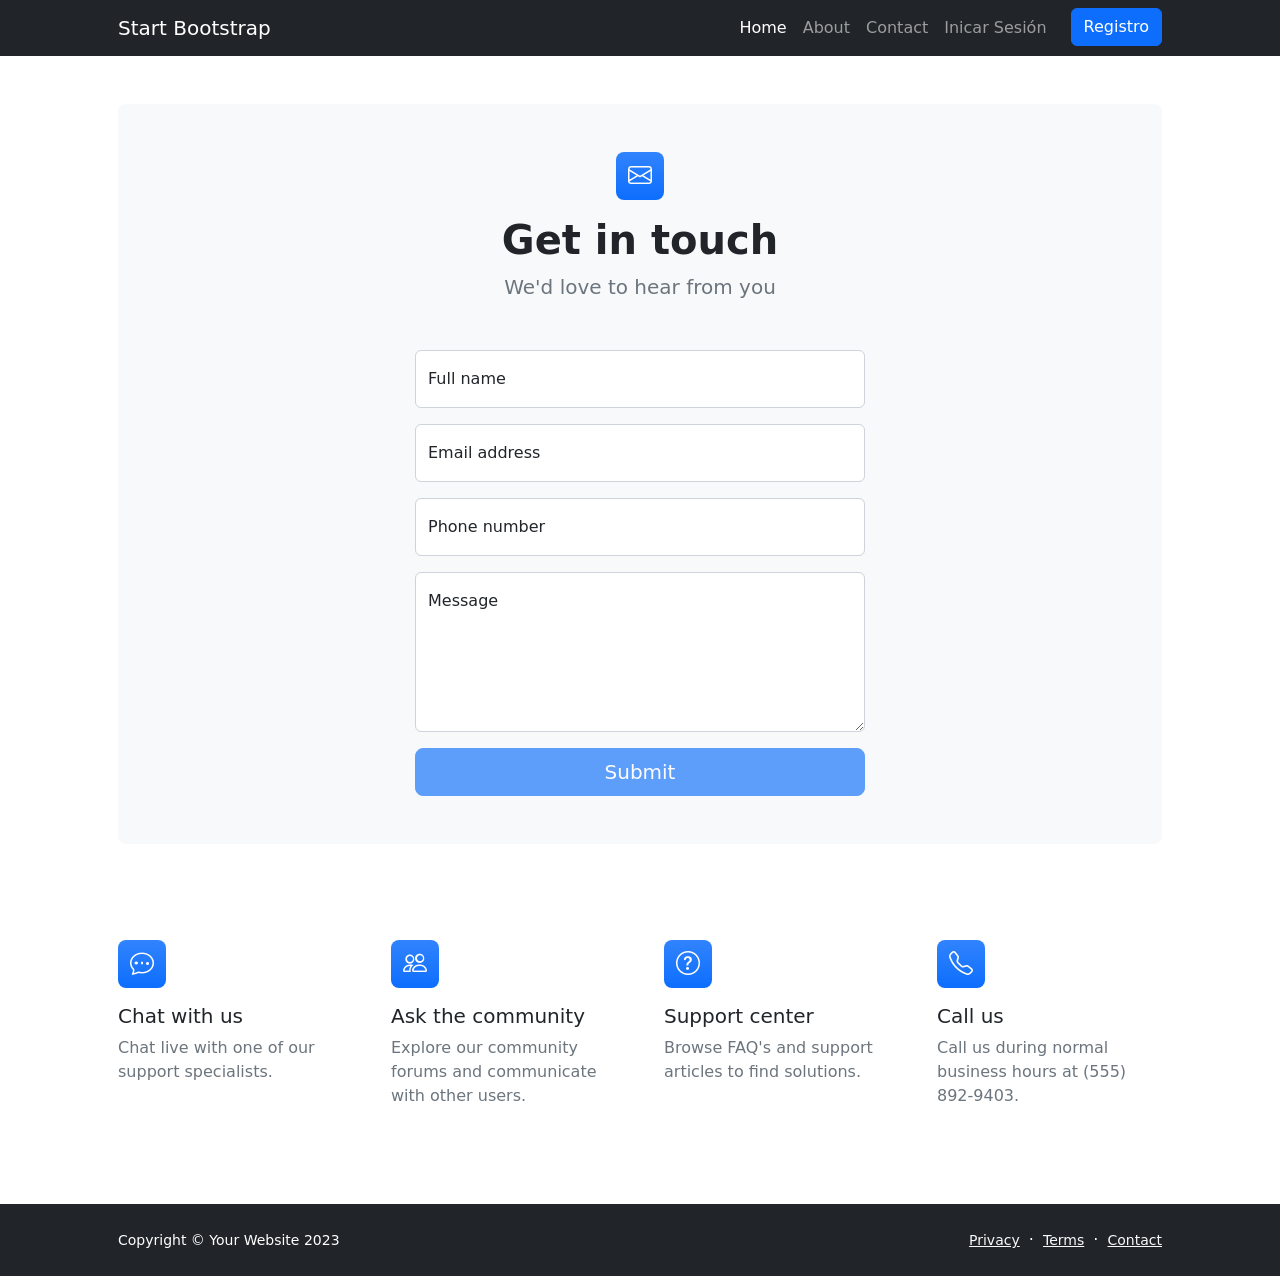
<file: contact.html>
<!DOCTYPE html>
<html lang="en">
    <head>
        <meta charset="utf-8" />
        <meta name="viewport" content="width=device-width, initial-scale=1, shrink-to-fit=no" />
        <meta name="description" content />
        <meta name="author" content />
        <title>Modern Business - Start Bootstrap Template</title>
        <!-- Favicon-->
        <link rel="icon" type="image/x-icon" href="assets/favicon.ico" />
        <!-- Bootstrap icons-->
        <link href="https://cdn.jsdelivr.net/npm/bootstrap-icons@1.5.0/font/bootstrap-icons.css" rel="stylesheet" />
        <!-- Core theme CSS (includes Bootstrap)-->
        <link href="css/styles.css" rel="stylesheet" />
    </head>
    <body class="d-flex flex-column">
        <main class="flex-shrink-0">
            <!-- Navigation-->
            <nav class="navbar navbar-expand-lg navbar-dark bg-dark">
                <div class="container px-5">
                    <a class="navbar-brand" href="index.html">Start Bootstrap</a>
                    <button class="navbar-toggler" type="button" data-bs-toggle="collapse" data-bs-target="#navbarSupportedContent" aria-controls="navbarSupportedContent" aria-expanded="false" aria-label="Toggle navigation"><span class="navbar-toggler-icon"></span></button>
                    <div class="collapse navbar-collapse" id="navbarSupportedContent">
                        <ul class="navbar-nav ms-auto mb-2 mb-lg-0">
                            <li class="nav-item">
                                <a class="nav-link active" href="index.html">Home</a>
                            </li>
                            <li class="nav-item">
                                <a class="nav-link" href="about.html">About</a>
                            </li>
                            <li class="nav-item">
                                <a class="nav-link" href="contact.html">Contact</a>
                            </li>
                            <li class="nav-item">
                                <a class="nav-link" href="login.html">Inicar Sesión</a>
                            </li>
                            <li class="nav-item">
                                <a class="btn btn-primary ms-lg-3" href="registro.html">
                                    Registro
                                </a>
                            </li>
                        </ul>
                    </div>
                </div>
            </nav>
            <!-- Page content-->
            <section class="py-5">
                <div class="container px-5">
                    <!-- Contact form-->
                    <div class="bg-light rounded-3 py-5 px-4 px-md-5 mb-5">
                        <div class="text-center mb-5">
                            <div class="feature bg-primary bg-gradient text-white rounded-3 mb-3"><i class="bi bi-envelope"></i></div>
                            <h1 class="fw-bolder">Get in touch</h1>
                            <p class="lead fw-normal text-muted mb-0">We'd love to hear from you</p>
                        </div>
                        <div class="row gx-5 justify-content-center">
                            <div class="col-lg-8 col-xl-6">
                                <!-- * * * * * * * * * * * * * * *-->
                                <!-- * * SB Forms Contact Form * *-->
                                <!-- * * * * * * * * * * * * * * *-->
                                <!-- This form is pre-integrated with SB Forms.-->
                                <!-- To make this form functional, sign up at-->
                                <!-- https://startbootstrap.com/solution/contact-forms-->
                                <!-- to get an API token!-->
                                <form id="contactForm" data-sb-form-api-token="API_TOKEN">
                                    <!-- Name input-->
                                    <div class="form-floating mb-3">
                                        <input class="form-control" id="name" type="text" placeholder="Enter your name..." data-sb-validations="required" />
                                        <label for="name">Full name</label>
                                        <div class="invalid-feedback" data-sb-feedback="name:required">A name is required.</div>
                                    </div>
                                    <!-- Email address input-->
                                    <div class="form-floating mb-3">
                                        <input class="form-control" id="email" type="email" placeholder="name@example.com" data-sb-validations="required,email" />
                                        <label for="email">Email address</label>
                                        <div class="invalid-feedback" data-sb-feedback="email:required">An email is required.</div>
                                        <div class="invalid-feedback" data-sb-feedback="email:email">Email is not valid.</div>
                                    </div>
                                    <!-- Phone number input-->
                                    <div class="form-floating mb-3">
                                        <input class="form-control" id="phone" type="tel" placeholder="(123) 456-7890" data-sb-validations="required" />
                                        <label for="phone">Phone number</label>
                                        <div class="invalid-feedback" data-sb-feedback="phone:required">A phone number is required.</div>
                                    </div>
                                    <!-- Message input-->
                                    <div class="form-floating mb-3">
                                        <textarea class="form-control" id="message" type="text" placeholder="Enter your message here..." style="height: 10rem" data-sb-validations="required"></textarea>
                                        <label for="message">Message</label>
                                        <div class="invalid-feedback" data-sb-feedback="message:required">A message is required.</div>
                                    </div>
                                    <!-- Submit success message-->
                                    <!---->
                                    <!-- This is what your users will see when the form-->
                                    <!-- has successfully submitted-->
                                    <div class="d-none" id="submitSuccessMessage">
                                        <div class="text-center mb-3">
                                            <div class="fw-bolder">Form submission successful!</div>
                                            To activate this form, sign up at
                                            <br />
                                            <a href="https://startbootstrap.com/solution/contact-forms">https://startbootstrap.com/solution/contact-forms</a>
                                        </div>
                                    </div>
                                    <!-- Submit error message-->
                                    <!---->
                                    <!-- This is what your users will see when there is-->
                                    <!-- an error submitting the form-->
                                    <div class="d-none" id="submitErrorMessage"><div class="text-center text-danger mb-3">Error sending message!</div></div>
                                    <!-- Submit Button-->
                                    <div class="d-grid"><button class="btn btn-primary btn-lg disabled" id="submitButton" type="submit">Submit</button></div>
                                </form>
                            </div>
                        </div>
                    </div>
                    <!-- Contact cards-->
                    <div class="row gx-5 row-cols-2 row-cols-lg-4 py-5">
                        <div class="col">
                            <div class="feature bg-primary bg-gradient text-white rounded-3 mb-3"><i class="bi bi-chat-dots"></i></div>
                            <div class="h5 mb-2">Chat with us</div>
                            <p class="text-muted mb-0">Chat live with one of our support specialists.</p>
                        </div>
                        <div class="col">
                            <div class="feature bg-primary bg-gradient text-white rounded-3 mb-3"><i class="bi bi-people"></i></div>
                            <div class="h5">Ask the community</div>
                            <p class="text-muted mb-0">Explore our community forums and communicate with other users.</p>
                        </div>
                        <div class="col">
                            <div class="feature bg-primary bg-gradient text-white rounded-3 mb-3"><i class="bi bi-question-circle"></i></div>
                            <div class="h5">Support center</div>
                            <p class="text-muted mb-0">Browse FAQ's and support articles to find solutions.</p>
                        </div>
                        <div class="col">
                            <div class="feature bg-primary bg-gradient text-white rounded-3 mb-3"><i class="bi bi-telephone"></i></div>
                            <div class="h5">Call us</div>
                            <p class="text-muted mb-0">Call us during normal business hours at (555) 892-9403.</p>
                        </div>
                    </div>
                </div>
            </section>
        </main>
        <!-- Footer-->
        <footer class="bg-dark py-4 mt-auto">
            <div class="container px-5">
                <div class="row align-items-center justify-content-between flex-column flex-sm-row">
                    <div class="col-auto"><div class="small m-0 text-white">Copyright &copy; Your Website 2023</div></div>
                    <div class="col-auto">
                        <a class="link-light small" href="#!">Privacy</a>
                        <span class="text-white mx-1">&middot;</span>
                        <a class="link-light small" href="#!">Terms</a>
                        <span class="text-white mx-1">&middot;</span>
                        <a class="link-light small" href="#!">Contact</a>
                    </div>
                </div>
            </div>
        </footer>
        <!-- Bootstrap core JS-->
        <script src="https://cdn.jsdelivr.net/npm/bootstrap@5.2.3/dist/js/bootstrap.bundle.min.js"></script>
        <!-- Core theme JS-->
        <script src="js/scripts.js"></script>
        <!-- * * * * * * * * * * * * * * * * * * * * * * * * * * * * * * * * * * * * * * * *-->
        <!-- * *                               SB Forms JS                               * *-->
        <!-- * * Activate your form at https://startbootstrap.com/solution/contact-forms * *-->
        <!-- * * * * * * * * * * * * * * * * * * * * * * * * * * * * * * * * * * * * * * * *-->
        <script src="https://cdn.startbootstrap.com/sb-forms-latest.js"></script>
    </body>
</html>
</file>
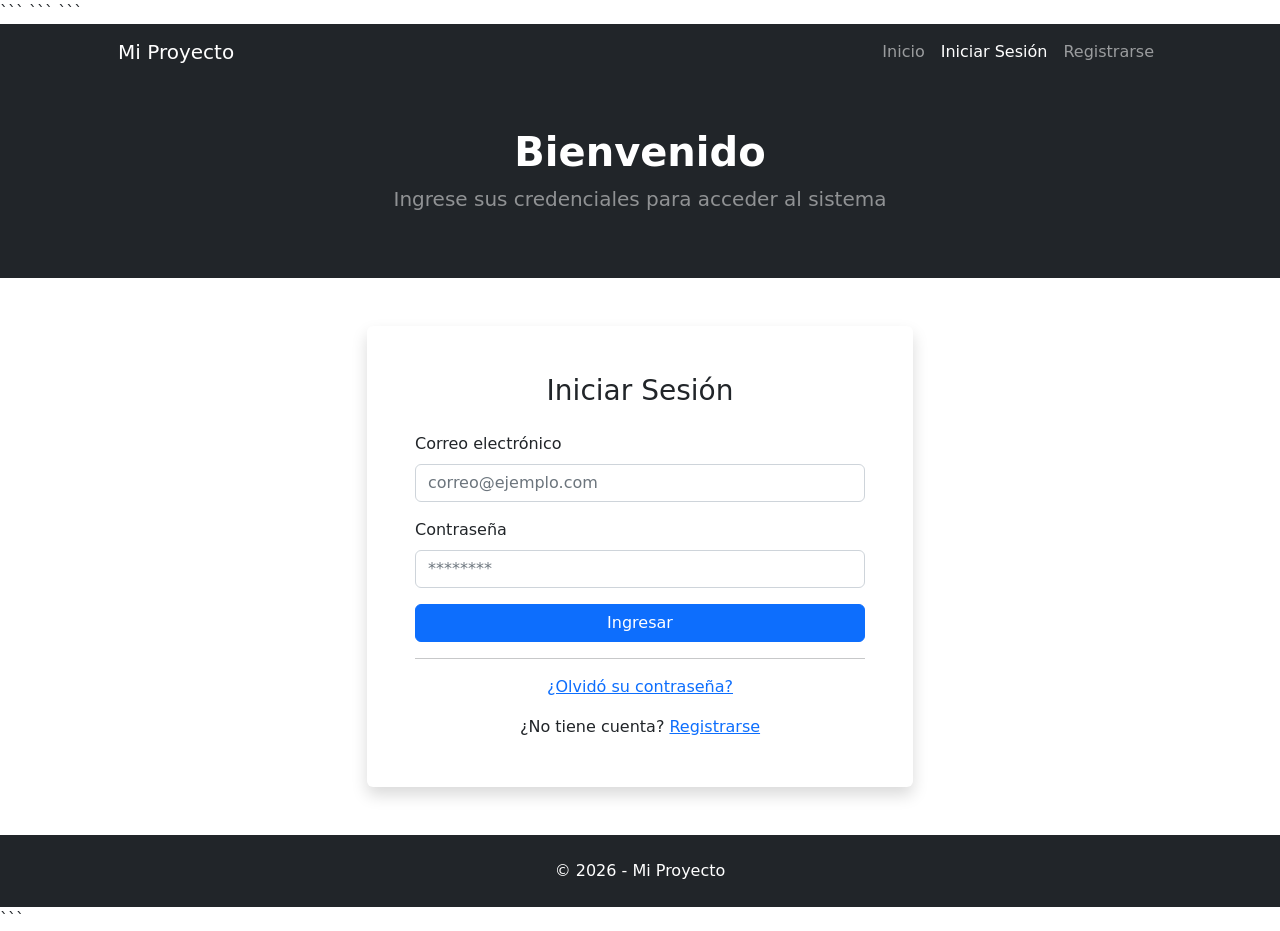
<file: login.html>
<!DOCTYPE html>

<html lang="es">
<head>
    <meta charset="utf-8" />
    <meta name="viewport" content="width=device-width, initial-scale=1" />
    <title>Iniciar Sesión</title>

    ```
    <link rel="icon" type="image/x-icon" href="assets/favicon.ico" />

    <link href="https://cdn.jsdelivr.net/npm/bootstrap-icons@1.5.0/font/bootstrap-icons.css" rel="stylesheet" />

    <link href="css/styles.css" rel="stylesheet" />
    ```

</head>

<body class="d-flex flex-column min-vh-100">

    ```
    <!-- Navigation -->
    <nav class="navbar navbar-expand-lg navbar-dark bg-dark">
        <div class="container px-5">

            <a class="navbar-brand" href="index.html">
                Mi Proyecto
            </a>

            <button class="navbar-toggler"
                    type="button"
                    data-bs-toggle="collapse"
                    data-bs-target="#navbarSupportedContent">

                <span class="navbar-toggler-icon"></span>

            </button>

            <div class="collapse navbar-collapse"
                 id="navbarSupportedContent">

                <ul class="navbar-nav ms-auto mb-2 mb-lg-0">

                    <li class="nav-item">
                        <a class="nav-link" href="index.html">
                            Inicio
                        </a>
                    </li>

                    <li class="nav-item">
                        <a class="nav-link active" href="login.html">
                            Iniciar Sesión
                        </a>
                    </li>

                    <li class="nav-item">
                        <a class="nav-link" href="registro.html">
                            Registrarse
                        </a>
                    </li>

                </ul>

            </div>

        </div>
    </nav>

    <!-- Encabezado -->
    <header class="bg-dark py-5">
        <div class="container px-5 text-center">

            <h1 class="fw-bolder text-white">
                Bienvenido
            </h1>

            <p class="lead text-white-50">
                Ingrese sus credenciales para acceder al sistema
            </p>

        </div>
    </header>

    <!-- Formulario -->
    <section class="py-5 flex-grow-1">
        <div class="container">

            <div class="row justify-content-center">

                <div class="col-md-6">

                    <div class="card shadow border-0">

                        <div class="card-body p-5">

                            <h3 class="text-center mb-4">
                                Iniciar Sesión
                            </h3>

                            <form>

                                <div class="mb-3">

                                    <label class="form-label">
                                        Correo electrónico
                                    </label>

                                    <input type="email"
                                           class="form-control"
                                           placeholder="correo@ejemplo.com">

                                </div>

                                <div class="mb-3">

                                    <label class="form-label">
                                        Contraseña
                                    </label>

                                    <input type="password"
                                           class="form-control"
                                           placeholder="********">

                                </div>

                                <div class="d-grid">

                                    <button type="submit"
                                            class="btn btn-primary">

                                        Ingresar

                                    </button>

                                </div>

                            </form>

                            <hr>

                            <div class="text-center">

                                <a href="recuperar.html">
                                    ¿Olvidó su contraseña?
                                </a>

                            </div>

                            <div class="text-center mt-3">

                                ¿No tiene cuenta?

                                <a href="registro.html">
                                    Registrarse
                                </a>

                            </div>

                        </div>

                    </div>

                </div>

            </div>

        </div>
    </section>

    <!-- Footer -->
    <footer class="bg-dark py-4 mt-auto">

        <div class="container px-5">

            <div class="text-center text-white">

                © 2026 - Mi Proyecto

            </div>

        </div>

    </footer>

    <script src="https://cdn.jsdelivr.net/npm/bootstrap@5.2.3/dist/js/bootstrap.bundle.min.js"></script>

    <script src="js/scripts.js"></script>
    ```

</body>
</html>
</file>
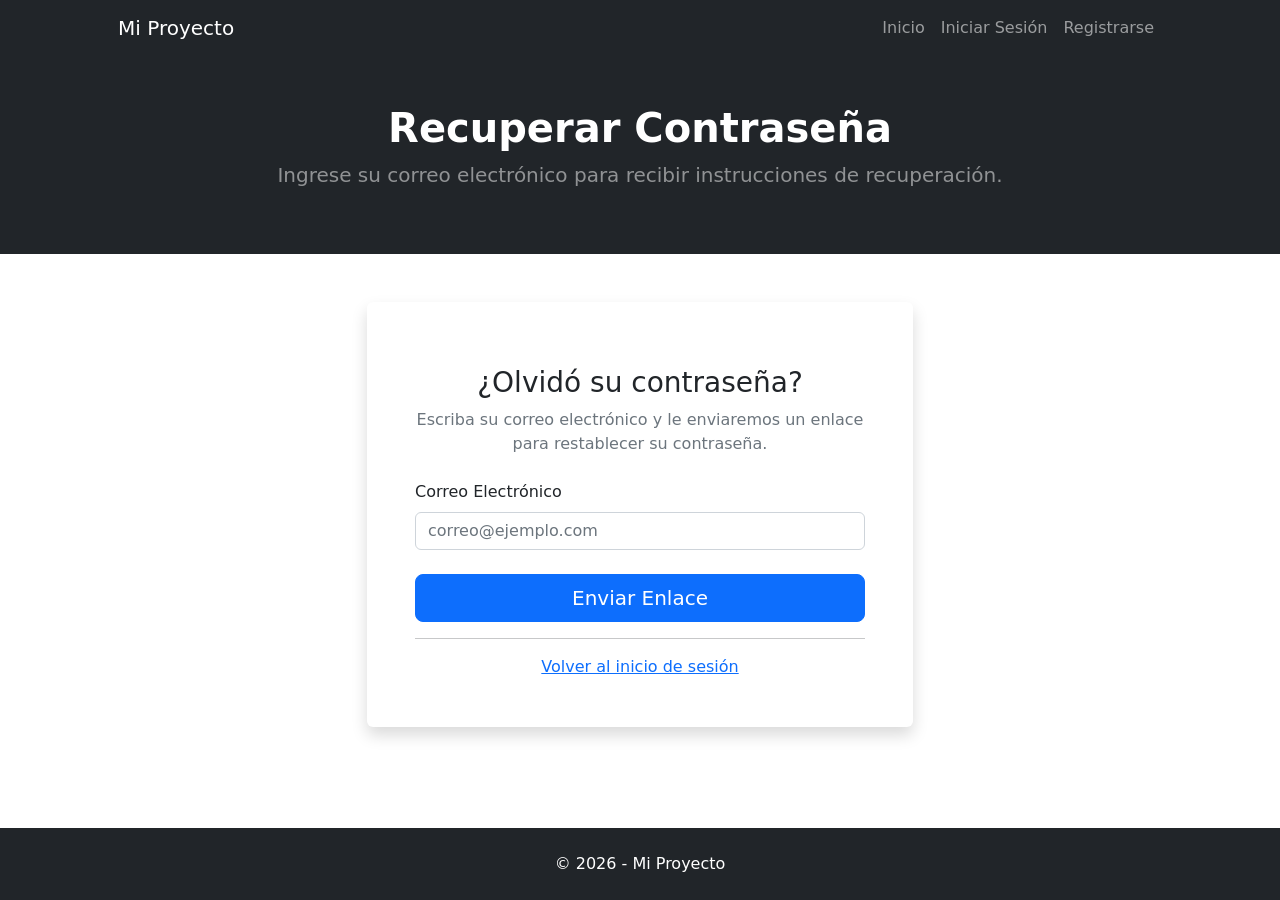
<file: recuperar.html>
<!DOCTYPE html>

<html lang="es">
<head>
    <meta charset="utf-8" />
    <meta name="viewport" content="width=device-width, initial-scale=1" />
    <title>Recuperar Contraseña</title>
    <link rel="icon" type="image/x-icon" href="assets/favicon.ico" />
    <link href="https://cdn.jsdelivr.net/npm/bootstrap-icons@1.5.0/font/bootstrap-icons.css" rel="stylesheet" />
    <link href="css/styles.css" rel="stylesheet" />

</head>

<body class="d-flex flex-column min-vh-100">
    <nav class="navbar navbar-expand-lg navbar-dark bg-dark">
        <div class="container px-5">

            <a class="navbar-brand" href="index.html">
                Mi Proyecto
            </a>

            <button class="navbar-toggler"
                    type="button"
                    data-bs-toggle="collapse"
                    data-bs-target="#navbarSupportedContent">

                <span class="navbar-toggler-icon"></span>

            </button>

            <div class="collapse navbar-collapse"
                 id="navbarSupportedContent">

                <ul class="navbar-nav ms-auto mb-2 mb-lg-0">

                    <li class="nav-item">
                        <a class="nav-link" href="index.html">
                            Inicio
                        </a>
                    </li>

                    <li class="nav-item">
                        <a class="nav-link" href="login.html">
                            Iniciar Sesión
                        </a>
                    </li>

                    <li class="nav-item">
                        <a class="nav-link" href="registro.html">
                            Registrarse
                        </a>
                    </li>

                </ul>

            </div>

        </div>
    </nav>

    <header class="bg-dark py-5">
        <div class="container px-5 text-center">

            <h1 class="fw-bolder text-white">
                Recuperar Contraseña
            </h1>

            <p class="lead text-white-50">
                Ingrese su correo electrónico para recibir instrucciones de recuperación.
            </p>

        </div>
    </header>

    <section class="py-5 flex-grow-1">
        <div class="container">

            <div class="row justify-content-center">

                <div class="col-md-6">

                    <div class="card shadow border-0">

                        <div class="card-body p-5">

                            <div class="text-center mb-4">

                                <i class="bi bi-envelope-lock fs-1 text-primary"></i>

                                <h3 class="mt-3">
                                    ¿Olvidó su contraseña?
                                </h3>

                                <p class="text-muted">
                                    Escriba su correo electrónico y le enviaremos un enlace para restablecer su contraseña.
                                </p>

                            </div>

                            <form>

                                <div class="mb-4">

                                    <label class="form-label">
                                        Correo Electrónico
                                    </label>

                                    <input type="email"
                                           class="form-control"
                                           placeholder="correo@ejemplo.com"
                                           required>

                                </div>

                                <div class="d-grid">

                                    <button type="submit"
                                            class="btn btn-primary btn-lg">

                                        Enviar Enlace

                                    </button>

                                </div>

                            </form>

                            <hr>

                            <div class="text-center">

                                <a href="login.html">
                                    Volver al inicio de sesión
                                </a>

                            </div>

                        </div>

                    </div>

                </div>

            </div>

        </div>
    </section>

    <footer class="bg-dark py-4 mt-auto">

        <div class="container px-5">

            <div class="text-center text-white">

                © 2026 - Mi Proyecto

            </div>

        </div>

    </footer>

    <script src="https://cdn.jsdelivr.net/npm/bootstrap@5.2.3/dist/js/bootstrap.bundle.min.js"></script>

    <script src="js/scripts.js"></script>

</body>
</html>
</file>
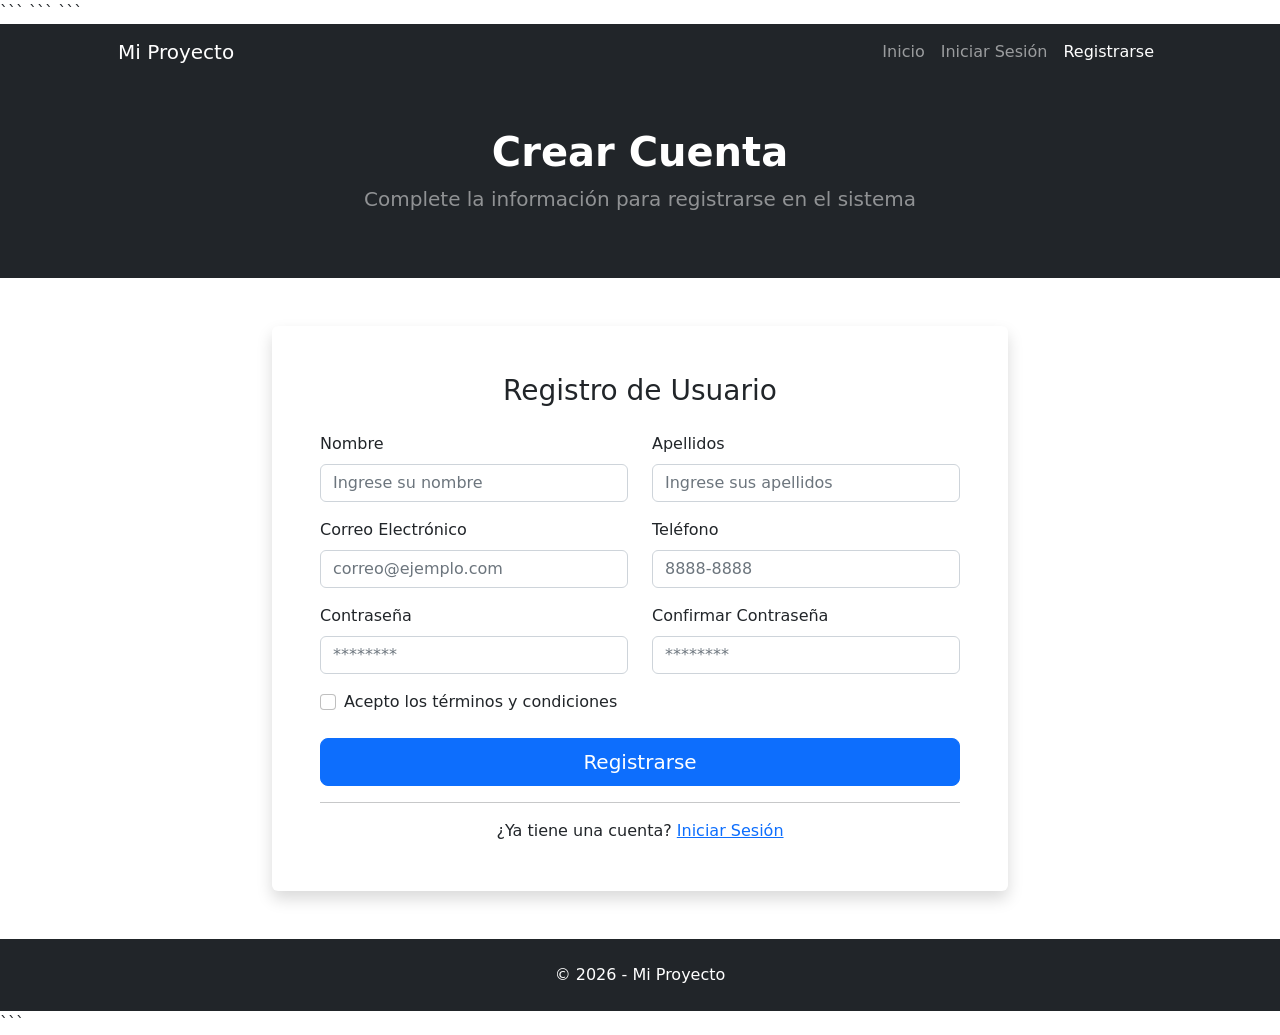
<file: registro.html>
<!DOCTYPE html>

<html lang="es">
<head>
    <meta charset="utf-8" />
    <meta name="viewport" content="width=device-width, initial-scale=1" />
    <title>Registro de Usuario</title>

    ```
    <link rel="icon" type="image/x-icon" href="assets/favicon.ico" />

    <link href="https://cdn.jsdelivr.net/npm/bootstrap-icons@1.5.0/font/bootstrap-icons.css" rel="stylesheet" />

    <link href="css/styles.css" rel="stylesheet" />
    ```

</head>

<body class="d-flex flex-column min-vh-100">

    ```
    <!-- Navigation -->
    <nav class="navbar navbar-expand-lg navbar-dark bg-dark">
        <div class="container px-5">

            <a class="navbar-brand" href="index.html">
                Mi Proyecto
            </a>

            <button class="navbar-toggler"
                    type="button"
                    data-bs-toggle="collapse"
                    data-bs-target="#navbarSupportedContent">

                <span class="navbar-toggler-icon"></span>

            </button>

            <div class="collapse navbar-collapse"
                 id="navbarSupportedContent">

                <ul class="navbar-nav ms-auto mb-2 mb-lg-0">

                    <li class="nav-item">
                        <a class="nav-link" href="index.html">
                            Inicio
                        </a>
                    </li>

                    <li class="nav-item">
                        <a class="nav-link" href="login.html">
                            Iniciar Sesión
                        </a>
                    </li>

                    <li class="nav-item">
                        <a class="nav-link active" href="registro.html">
                            Registrarse
                        </a>
                    </li>

                </ul>

            </div>

        </div>
    </nav>

    <!-- Encabezado -->
    <header class="bg-dark py-5">
        <div class="container px-5 text-center">

            <h1 class="fw-bolder text-white">
                Crear Cuenta
            </h1>

            <p class="lead text-white-50">
                Complete la información para registrarse en el sistema
            </p>

        </div>
    </header>

    <!-- Formulario -->
    <section class="py-5 flex-grow-1">
        <div class="container">

            <div class="row justify-content-center">

                <div class="col-lg-8">

                    <div class="card shadow border-0">

                        <div class="card-body p-5">

                            <h3 class="text-center mb-4">
                                Registro de Usuario
                            </h3>

                            <form>

                                <div class="row">

                                    <div class="col-md-6 mb-3">
                                        <label class="form-label">
                                            Nombre
                                        </label>

                                        <input type="text"
                                               class="form-control"
                                               placeholder="Ingrese su nombre">
                                    </div>

                                    <div class="col-md-6 mb-3">
                                        <label class="form-label">
                                            Apellidos
                                        </label>

                                        <input type="text"
                                               class="form-control"
                                               placeholder="Ingrese sus apellidos">
                                    </div>

                                </div>

                                <div class="row">

                                    <div class="col-md-6 mb-3">
                                        <label class="form-label">
                                            Correo Electrónico
                                        </label>

                                        <input type="email"
                                               class="form-control"
                                               placeholder="correo@ejemplo.com">
                                    </div>

                                    <div class="col-md-6 mb-3">
                                        <label class="form-label">
                                            Teléfono
                                        </label>

                                        <input type="tel"
                                               class="form-control"
                                               placeholder="8888-8888">
                                    </div>

                                </div>

                                <div class="row">

                                    <div class="col-md-6 mb-3">
                                        <label class="form-label">
                                            Contraseña
                                        </label>

                                        <input type="password"
                                               class="form-control"
                                               placeholder="********">
                                    </div>

                                    <div class="col-md-6 mb-3">
                                        <label class="form-label">
                                            Confirmar Contraseña
                                        </label>

                                        <input type="password"
                                               class="form-control"
                                               placeholder="********">
                                    </div>

                                </div>

                                <div class="mb-4">
                                    <div class="form-check">

                                        <input class="form-check-input"
                                               type="checkbox"
                                               id="terminos">

                                        <label class="form-check-label"
                                               for="terminos">

                                            Acepto los términos y condiciones

                                        </label>

                                    </div>
                                </div>

                                <div class="d-grid">

                                    <button type="submit"
                                            class="btn btn-primary btn-lg">

                                        Registrarse

                                    </button>

                                </div>

                            </form>

                            <hr>

                            <div class="text-center">

                                ¿Ya tiene una cuenta?

                                <a href="login.html">
                                    Iniciar Sesión
                                </a>

                            </div>

                        </div>

                    </div>

                </div>

            </div>

        </div>
    </section>

    <!-- Footer -->
    <footer class="bg-dark py-4 mt-auto">

        <div class="container px-5">

            <div class="text-center text-white">

                © 2026 - Mi Proyecto

            </div>

        </div>

    </footer>

    <script src="https://cdn.jsdelivr.net/npm/bootstrap@5.2.3/dist/js/bootstrap.bundle.min.js"></script>

    <script src="js/scripts.js"></script>
    ```

</body>
</html>
</file>
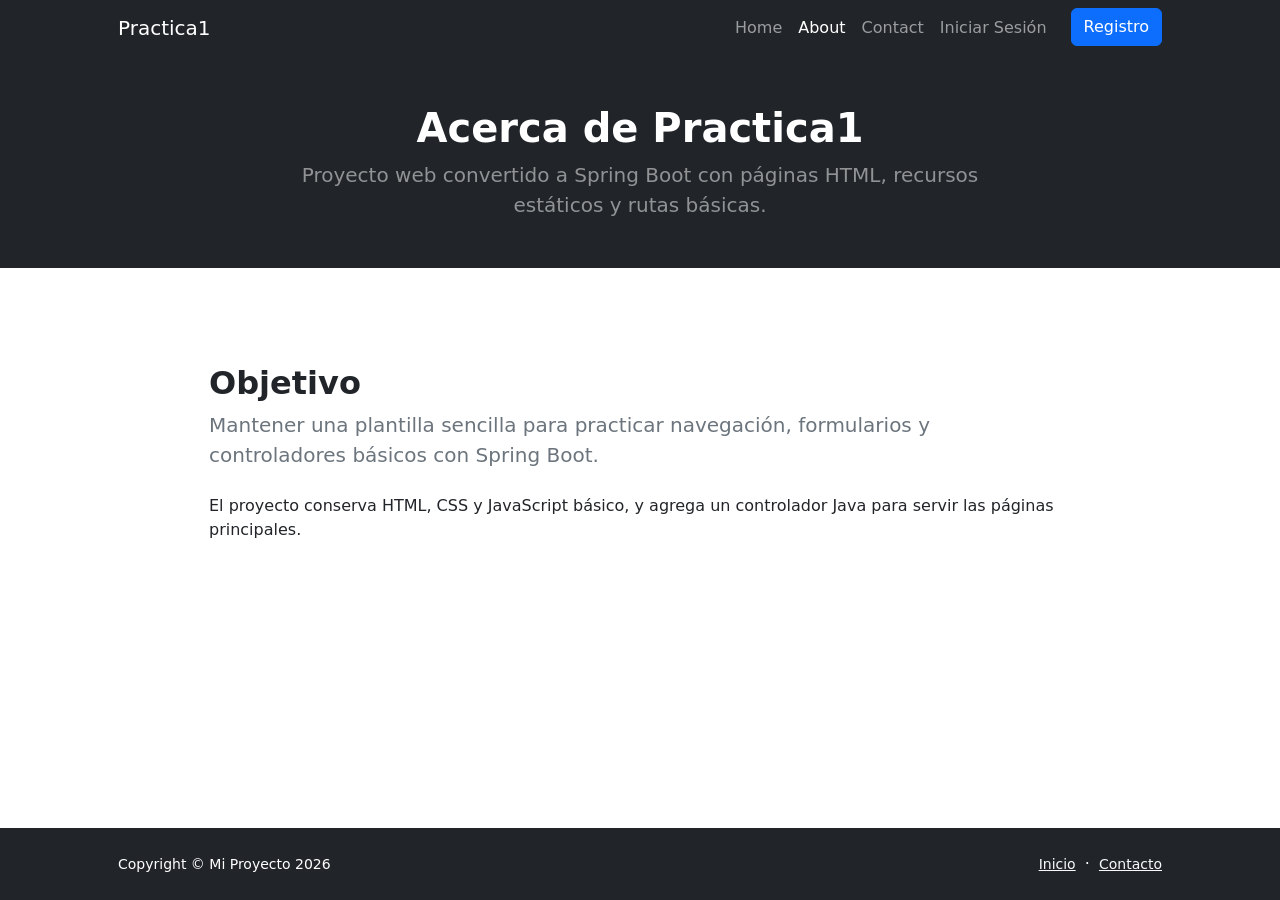
<file: target/classes/templates/about.html>
<!DOCTYPE html>
<html lang="es">
    <head>
        <meta charset="utf-8" />
        <meta name="viewport" content="width=device-width, initial-scale=1, shrink-to-fit=no" />
        <meta name="description" content="" />
        <meta name="author" content="" />
        <title>Acerca del proyecto</title>
        <link rel="icon" type="image/x-icon" href="/assets/favicon.ico" />
        <link href="https://cdn.jsdelivr.net/npm/bootstrap-icons@1.5.0/font/bootstrap-icons.css" rel="stylesheet" />
        <link href="/css/styles.css" rel="stylesheet" />
    </head>
    <body class="d-flex flex-column">
        <main class="flex-shrink-0">
            <nav class="navbar navbar-expand-lg navbar-dark bg-dark">
                <div class="container px-5">
                    <a class="navbar-brand" href="/">Practica1</a>
                    <button class="navbar-toggler" type="button" data-bs-toggle="collapse" data-bs-target="#navbarSupportedContent" aria-controls="navbarSupportedContent" aria-expanded="false" aria-label="Toggle navigation">
                        <span class="navbar-toggler-icon"></span>
                    </button>
                    <div class="collapse navbar-collapse" id="navbarSupportedContent">
                        <ul class="navbar-nav ms-auto mb-2 mb-lg-0">
                            <li class="nav-item"><a class="nav-link" href="/">Home</a></li>
                            <li class="nav-item"><a class="nav-link active" href="/about">About</a></li>
                            <li class="nav-item"><a class="nav-link" href="/contact">Contact</a></li>
                            <li class="nav-item"><a class="nav-link" href="/login">Iniciar Sesión</a></li>
                            <li class="nav-item">
                                <a class="btn btn-primary ms-lg-3" href="/registro">Registro</a>
                            </li>
                        </ul>
                    </div>
                </div>
            </nav>

            <header class="bg-dark py-5">
                <div class="container px-5">
                    <div class="row gx-5 align-items-center justify-content-center">
                        <div class="col-lg-8 text-center">
                            <h1 class="fw-bolder text-white mb-2">Acerca de Practica1</h1>
                            <p class="lead fw-normal text-white-50 mb-0">Proyecto web convertido a Spring Boot con páginas HTML, recursos estáticos y rutas básicas.</p>
                        </div>
                    </div>
                </div>
            </header>

            <section class="py-5">
                <div class="container px-5 my-5">
                    <div class="row gx-5 justify-content-center">
                        <div class="col-lg-10">
                            <h2 class="fw-bolder">Objetivo</h2>
                            <p class="lead fw-normal text-muted mb-4">
                                Mantener una plantilla sencilla para practicar navegación, formularios y controladores básicos con Spring Boot.
                            </p>
                            <p class="mb-0">
                                El proyecto conserva HTML, CSS y JavaScript básico, y agrega un controlador Java para servir las páginas principales.
                            </p>
                        </div>
                    </div>
                </div>
            </section>
        </main>

        <footer class="bg-dark py-4 mt-auto">
            <div class="container px-5">
                <div class="row align-items-center justify-content-between flex-column flex-sm-row">
                    <div class="col-auto"><div class="small m-0 text-white">Copyright &copy; Mi Proyecto 2026</div></div>
                    <div class="col-auto">
                        <a class="link-light small" href="/">Inicio</a>
                        <span class="text-white mx-1">&middot;</span>
                        <a class="link-light small" href="/contact">Contacto</a>
                    </div>
                </div>
            </div>
        </footer>
        <script src="https://cdn.jsdelivr.net/npm/bootstrap@5.2.3/dist/js/bootstrap.bundle.min.js"></script>
        <script src="/js/scripts.js"></script>
    </body>
</html>
</file>
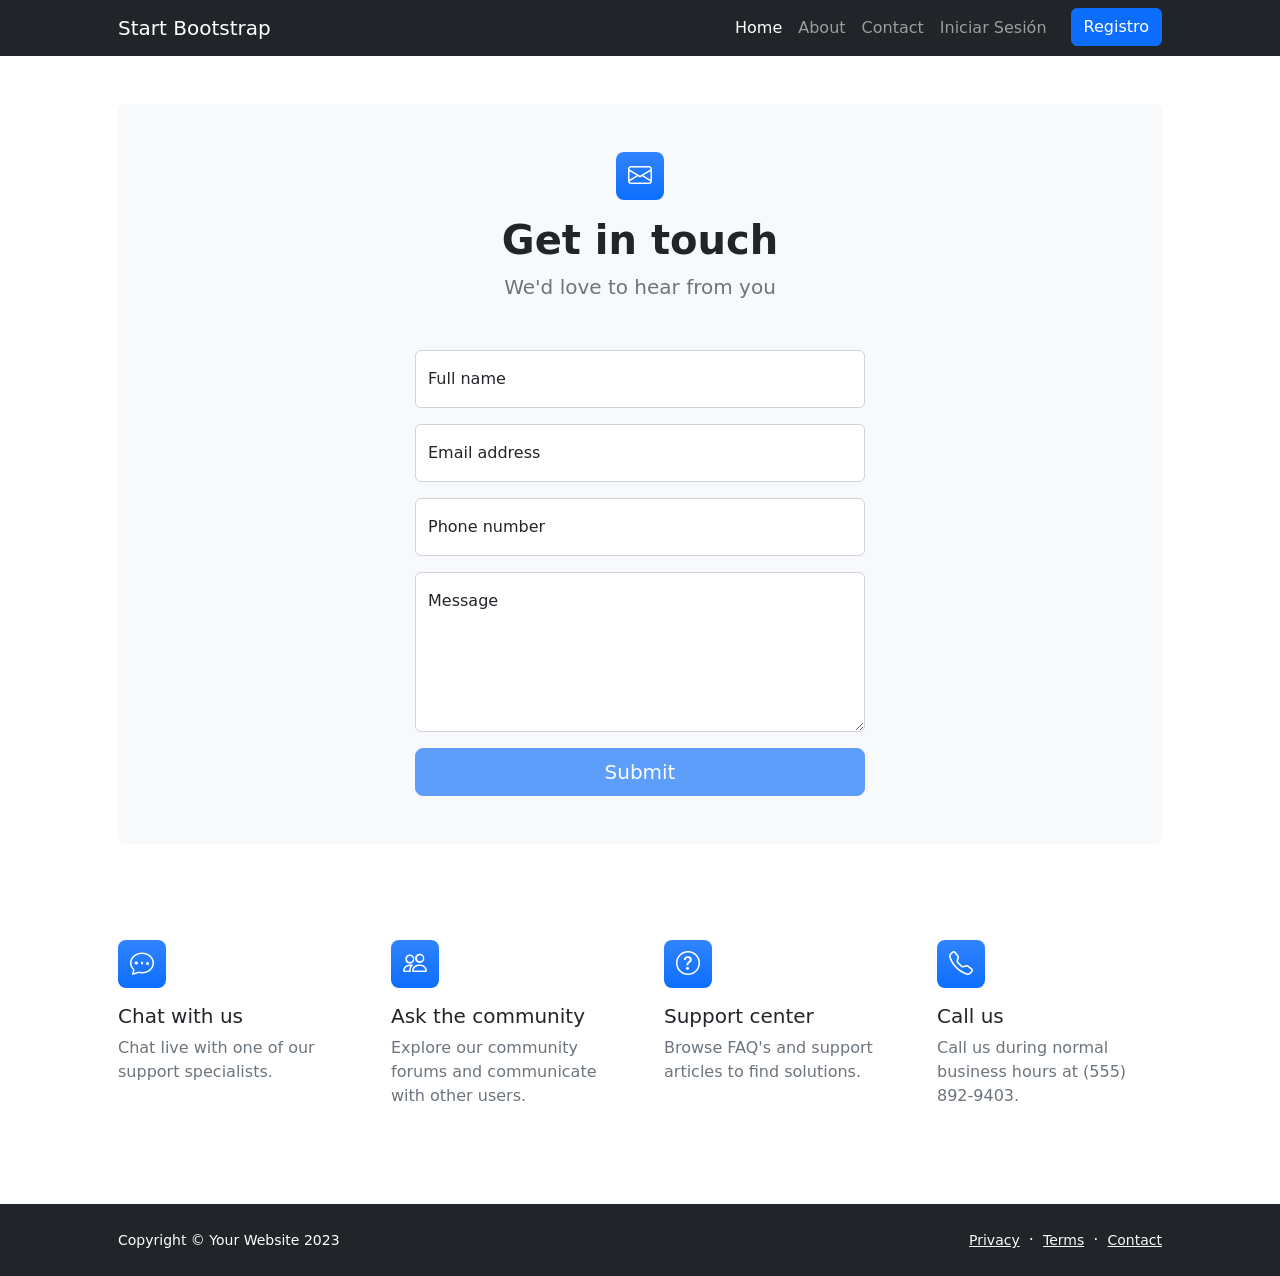
<file: target/classes/templates/contact.html>
﻿<!DOCTYPE html>
<html lang="en">
    <head>
        <meta charset="utf-8" />
        <meta name="viewport" content="width=device-width, initial-scale=1, shrink-to-fit=no" />
        <meta name="description" content />
        <meta name="author" content />
        <title>Modern Business - Start Bootstrap Template</title>
        <!-- Favicon-->
        <link rel="icon" type="image/x-icon" href="/assets/favicon.ico" />
        <!-- Bootstrap icons-->
        <link href="https://cdn.jsdelivr.net/npm/bootstrap-icons@1.5.0/font/bootstrap-icons.css" rel="stylesheet" />
        <!-- Core theme CSS (includes Bootstrap)-->
        <link href="/css/styles.css" rel="stylesheet" />
    </head>
    <body class="d-flex flex-column">
        <main class="flex-shrink-0">
            <!-- Navigation-->
            <nav class="navbar navbar-expand-lg navbar-dark bg-dark">
                <div class="container px-5">
                    <a class="navbar-brand" href="/">Start Bootstrap</a>
                    <button class="navbar-toggler" type="button" data-bs-toggle="collapse" data-bs-target="#navbarSupportedContent" aria-controls="navbarSupportedContent" aria-expanded="false" aria-label="Toggle navigation"><span class="navbar-toggler-icon"></span></button>
                    <div class="collapse navbar-collapse" id="navbarSupportedContent">
                        <ul class="navbar-nav ms-auto mb-2 mb-lg-0">
                            <li class="nav-item">
                                <a class="nav-link active" href="/">Home</a>
                            </li>
                            <li class="nav-item">
                                <a class="nav-link" href="/about">About</a>
                            </li>
                            <li class="nav-item">
                                <a class="nav-link" href="/contact">Contact</a>
                            </li>
                            <li class="nav-item">
                                <a class="nav-link" href="/login">Iniciar Sesión</a>
                            </li>
                            <li class="nav-item">
                                <a class="btn btn-primary ms-lg-3" href="/registro">
                                    Registro
                                </a>
                            </li>
                        </ul>
                    </div>
                </div>
            </nav>
            <!-- Page content-->
            <section class="py-5">
                <div class="container px-5">
                    <!-- Contact form-->
                    <div class="bg-light rounded-3 py-5 px-4 px-md-5 mb-5">
                        <div class="text-center mb-5">
                            <div class="feature bg-primary bg-gradient text-white rounded-3 mb-3"><i class="bi bi-envelope"></i></div>
                            <h1 class="fw-bolder">Get in touch</h1>
                            <p class="lead fw-normal text-muted mb-0">We'd love to hear from you</p>
                        </div>
                        <div class="row gx-5 justify-content-center">
                            <div class="col-lg-8 col-xl-6">
                                <!-- * * * * * * * * * * * * * * *-->
                                <!-- * * SB Forms Contact Form * *-->
                                <!-- * * * * * * * * * * * * * * *-->
                                <!-- This form is pre-integrated with SB Forms.-->
                                <!-- To make this form functional, sign up at-->
                                <!-- https://startbootstrap.com/solution/contact-forms-->
                                <!-- to get an API token!-->
                                <form id="contactForm" data-sb-form-api-token="API_TOKEN">
                                    <!-- Name input-->
                                    <div class="form-floating mb-3">
                                        <input class="form-control" id="name" type="text" placeholder="Enter your name..." data-sb-validations="required" />
                                        <label for="name">Full name</label>
                                        <div class="invalid-feedback" data-sb-feedback="name:required">A name is required.</div>
                                    </div>
                                    <!-- Email address input-->
                                    <div class="form-floating mb-3">
                                        <input class="form-control" id="email" type="email" placeholder="name@example.com" data-sb-validations="required,email" />
                                        <label for="email">Email address</label>
                                        <div class="invalid-feedback" data-sb-feedback="email:required">An email is required.</div>
                                        <div class="invalid-feedback" data-sb-feedback="email:email">Email is not valid.</div>
                                    </div>
                                    <!-- Phone number input-->
                                    <div class="form-floating mb-3">
                                        <input class="form-control" id="phone" type="tel" placeholder="(123) 456-7890" data-sb-validations="required" />
                                        <label for="phone">Phone number</label>
                                        <div class="invalid-feedback" data-sb-feedback="phone:required">A phone number is required.</div>
                                    </div>
                                    <!-- Message input-->
                                    <div class="form-floating mb-3">
                                        <textarea class="form-control" id="message" type="text" placeholder="Enter your message here..." style="height: 10rem" data-sb-validations="required"></textarea>
                                        <label for="message">Message</label>
                                        <div class="invalid-feedback" data-sb-feedback="message:required">A message is required.</div>
                                    </div>
                                    <!-- Submit success message-->
                                    <!---->
                                    <!-- This is what your users will see when the form-->
                                    <!-- has successfully submitted-->
                                    <div class="d-none" id="submitSuccessMessage">
                                        <div class="text-center mb-3">
                                            <div class="fw-bolder">Form submission successful!</div>
                                            To activate this form, sign up at
                                            <br />
                                            <a href="https://startbootstrap.com/solution/contact-forms">https://startbootstrap.com/solution/contact-forms</a>
                                        </div>
                                    </div>
                                    <!-- Submit error message-->
                                    <!---->
                                    <!-- This is what your users will see when there is-->
                                    <!-- an error submitting the form-->
                                    <div class="d-none" id="submitErrorMessage"><div class="text-center text-danger mb-3">Error sending message!</div></div>
                                    <!-- Submit Button-->
                                    <div class="d-grid"><button class="btn btn-primary btn-lg disabled" id="submitButton" type="submit">Submit</button></div>
                                </form>
                            </div>
                        </div>
                    </div>
                    <!-- Contact cards-->
                    <div class="row gx-5 row-cols-2 row-cols-lg-4 py-5">
                        <div class="col">
                            <div class="feature bg-primary bg-gradient text-white rounded-3 mb-3"><i class="bi bi-chat-dots"></i></div>
                            <div class="h5 mb-2">Chat with us</div>
                            <p class="text-muted mb-0">Chat live with one of our support specialists.</p>
                        </div>
                        <div class="col">
                            <div class="feature bg-primary bg-gradient text-white rounded-3 mb-3"><i class="bi bi-people"></i></div>
                            <div class="h5">Ask the community</div>
                            <p class="text-muted mb-0">Explore our community forums and communicate with other users.</p>
                        </div>
                        <div class="col">
                            <div class="feature bg-primary bg-gradient text-white rounded-3 mb-3"><i class="bi bi-question-circle"></i></div>
                            <div class="h5">Support center</div>
                            <p class="text-muted mb-0">Browse FAQ's and support articles to find solutions.</p>
                        </div>
                        <div class="col">
                            <div class="feature bg-primary bg-gradient text-white rounded-3 mb-3"><i class="bi bi-telephone"></i></div>
                            <div class="h5">Call us</div>
                            <p class="text-muted mb-0">Call us during normal business hours at (555) 892-9403.</p>
                        </div>
                    </div>
                </div>
            </section>
        </main>
        <!-- Footer-->
        <footer class="bg-dark py-4 mt-auto">
            <div class="container px-5">
                <div class="row align-items-center justify-content-between flex-column flex-sm-row">
                    <div class="col-auto"><div class="small m-0 text-white">Copyright &copy; Your Website 2023</div></div>
                    <div class="col-auto">
                        <a class="link-light small" href="#!">Privacy</a>
                        <span class="text-white mx-1">&middot;</span>
                        <a class="link-light small" href="#!">Terms</a>
                        <span class="text-white mx-1">&middot;</span>
                        <a class="link-light small" href="#!">Contact</a>
                    </div>
                </div>
            </div>
        </footer>
        <!-- Bootstrap core JS-->
        <script src="https://cdn.jsdelivr.net/npm/bootstrap@5.2.3/dist/js/bootstrap.bundle.min.js"></script>
        <!-- Core theme JS-->
        <script src="/js/scripts.js"></script>
    </body>
</html>
</file>
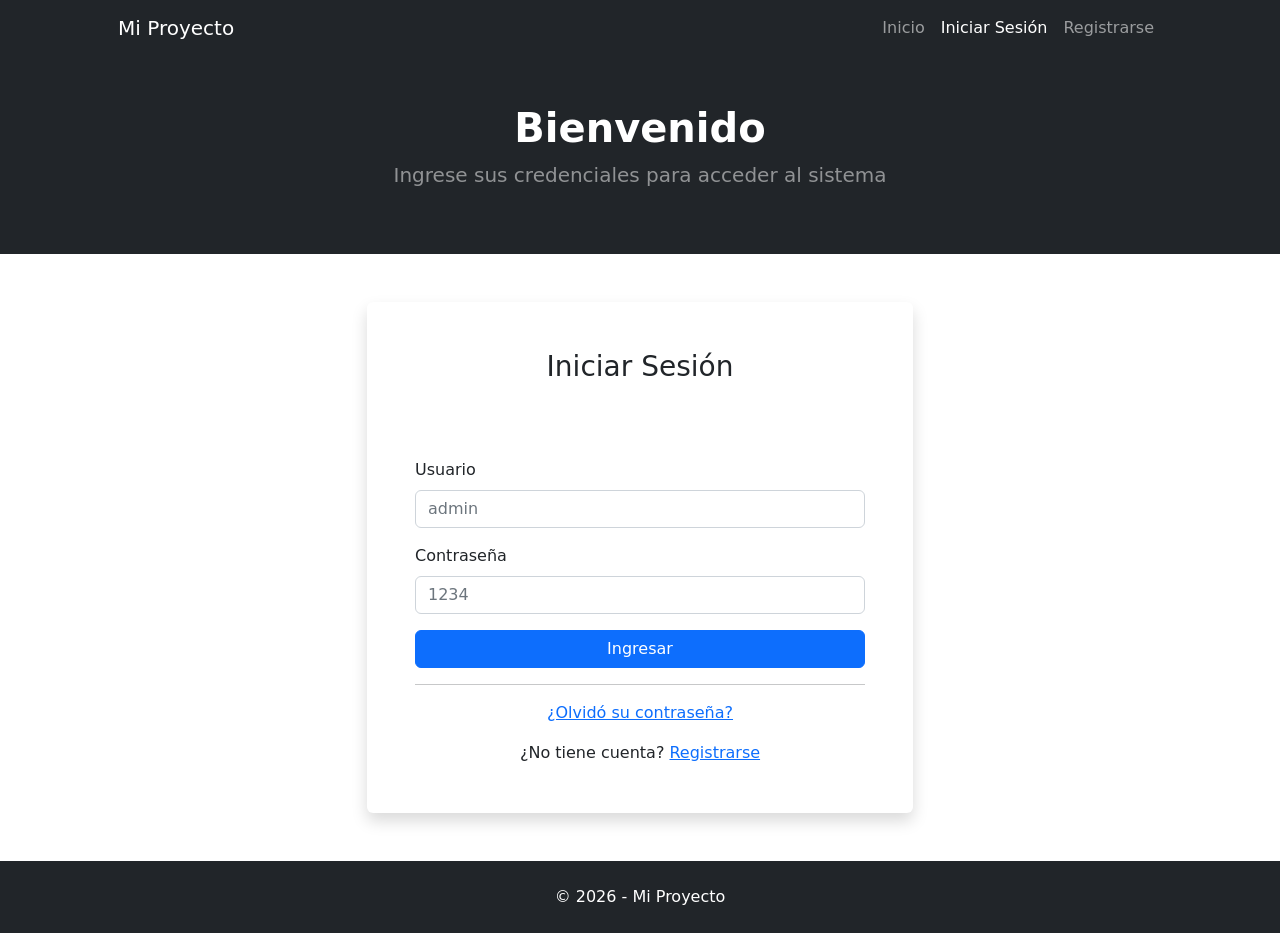
<file: target/classes/templates/login.html>
﻿<!DOCTYPE html>

<html lang="es" xmlns:th="http://www.thymeleaf.org">
<head>
    <meta charset="utf-8" />
    <meta name="viewport" content="width=device-width, initial-scale=1" />
    <title>Iniciar Sesión</title>

    <link rel="icon" type="image/x-icon" href="/assets/favicon.ico" />

    <link href="https://cdn.jsdelivr.net/npm/bootstrap-icons@1.5.0/font/bootstrap-icons.css" rel="stylesheet" />

    <link href="/css/styles.css" rel="stylesheet" />

</head>

<body class="d-flex flex-column min-vh-100">

    <!-- Navigation -->
    <nav class="navbar navbar-expand-lg navbar-dark bg-dark">
        <div class="container px-5">

            <a class="navbar-brand" href="/">
                Mi Proyecto
            </a>

            <button class="navbar-toggler"
                    type="button"
                    data-bs-toggle="collapse"
                    data-bs-target="#navbarSupportedContent">

                <span class="navbar-toggler-icon"></span>

            </button>

            <div class="collapse navbar-collapse"
                 id="navbarSupportedContent">

                <ul class="navbar-nav ms-auto mb-2 mb-lg-0">

                    <li class="nav-item">
                        <a class="nav-link" href="/">
                            Inicio
                        </a>
                    </li>

                    <li class="nav-item">
                        <a class="nav-link active" href="/login">
                            Iniciar Sesión
                        </a>
                    </li>

                    <li class="nav-item">
                        <a class="nav-link" href="/registro">
                            Registrarse
                        </a>
                    </li>

                </ul>

            </div>

        </div>
    </nav>

    <!-- Encabezado -->
    <header class="bg-dark py-5">
        <div class="container px-5 text-center">

            <h1 class="fw-bolder text-white">
                Bienvenido
            </h1>

            <p class="lead text-white-50">
                Ingrese sus credenciales para acceder al sistema
            </p>

        </div>
    </header>

    <!-- Formulario -->
    <section class="py-5 flex-grow-1">
        <div class="container">

            <div class="row justify-content-center">

                <div class="col-md-6">

                    <div class="card shadow border-0">

                        <div class="card-body p-5">

                            <h3 class="text-center mb-4">
                                Iniciar Sesión
                            </h3>

                            <div class="alert"
                                 th:if="${mensaje}"
                                 th:classappend="' alert-' + ${tipoMensaje}"
                                 th:text="${mensaje}">
                            </div>

                            <form method="post" action="/login">

                                <div class="mb-3">

                                    <label class="form-label">
                                        Usuario
                                    </label>

                                    <input type="text"
                                           name="usuario"
                                           class="form-control"
                                           placeholder="admin"
                                           required>

                                </div>

                                <div class="mb-3">

                                    <label class="form-label">
                                        Contraseña
                                    </label>

                                    <input type="password"
                                           name="password"
                                           class="form-control"
                                           placeholder="1234"
                                           required>

                                </div>

                                <div class="d-grid">

                                    <button type="submit"
                                            class="btn btn-primary">

                                        Ingresar

                                    </button>

                                </div>

                            </form>

                            <hr>

                            <div class="text-center">

                                <a href="/recuperar">
                                    ¿Olvidó su contraseña?
                                </a>

                            </div>

                            <div class="text-center mt-3">

                                ¿No tiene cuenta?

                                <a href="/registro">
                                    Registrarse
                                </a>

                            </div>

                        </div>

                    </div>

                </div>

            </div>

        </div>
    </section>

    <!-- Footer -->
    <footer class="bg-dark py-4 mt-auto">

        <div class="container px-5">

            <div class="text-center text-white">

                © 2026 - Mi Proyecto

            </div>

        </div>

    </footer>

    <script src="https://cdn.jsdelivr.net/npm/bootstrap@5.2.3/dist/js/bootstrap.bundle.min.js"></script>

    <script src="/js/scripts.js"></script>

</body>
</html>
</file>
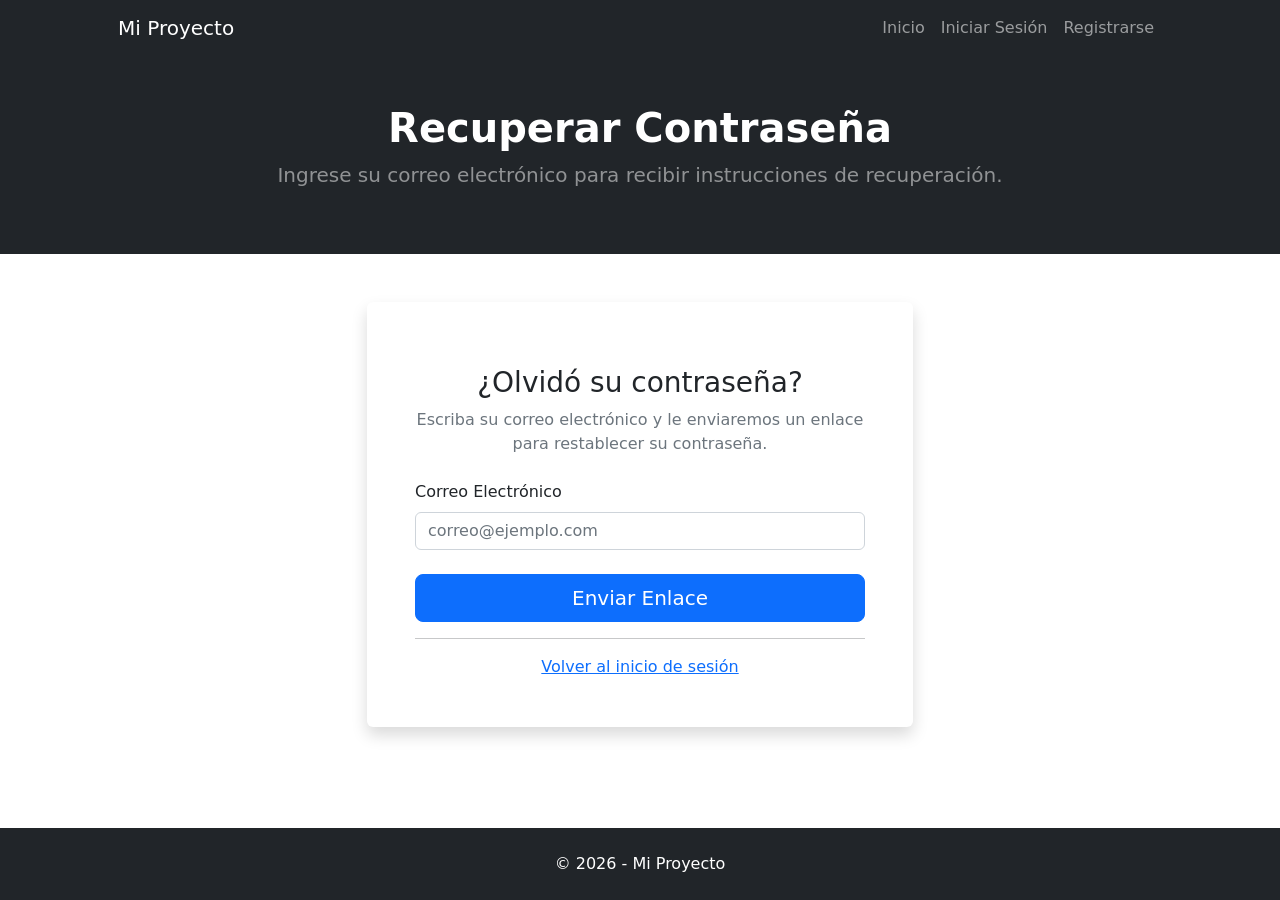
<file: target/classes/templates/recuperar.html>
﻿<!DOCTYPE html>

<html lang="es">
<head>
    <meta charset="utf-8" />
    <meta name="viewport" content="width=device-width, initial-scale=1" />
    <title>Recuperar Contraseña</title>
    <link rel="icon" type="image/x-icon" href="/assets/favicon.ico" />
    <link href="https://cdn.jsdelivr.net/npm/bootstrap-icons@1.5.0/font/bootstrap-icons.css" rel="stylesheet" />
    <link href="/css/styles.css" rel="stylesheet" />

</head>

<body class="d-flex flex-column min-vh-100">
    <nav class="navbar navbar-expand-lg navbar-dark bg-dark">
        <div class="container px-5">

            <a class="navbar-brand" href="/">
                Mi Proyecto
            </a>

            <button class="navbar-toggler"
                    type="button"
                    data-bs-toggle="collapse"
                    data-bs-target="#navbarSupportedContent">

                <span class="navbar-toggler-icon"></span>

            </button>

            <div class="collapse navbar-collapse"
                 id="navbarSupportedContent">

                <ul class="navbar-nav ms-auto mb-2 mb-lg-0">

                    <li class="nav-item">
                        <a class="nav-link" href="/">
                            Inicio
                        </a>
                    </li>

                    <li class="nav-item">
                        <a class="nav-link" href="/login">
                            Iniciar Sesión
                        </a>
                    </li>

                    <li class="nav-item">
                        <a class="nav-link" href="/registro">
                            Registrarse
                        </a>
                    </li>

                </ul>

            </div>

        </div>
    </nav>

    <header class="bg-dark py-5">
        <div class="container px-5 text-center">

            <h1 class="fw-bolder text-white">
                Recuperar Contraseña
            </h1>

            <p class="lead text-white-50">
                Ingrese su correo electrónico para recibir instrucciones de recuperación.
            </p>

        </div>
    </header>

    <section class="py-5 flex-grow-1">
        <div class="container">

            <div class="row justify-content-center">

                <div class="col-md-6">

                    <div class="card shadow border-0">

                        <div class="card-body p-5">

                            <div class="text-center mb-4">

                                <i class="bi bi-envelope-lock fs-1 text-primary"></i>

                                <h3 class="mt-3">
                                    ¿Olvidó su contraseña?
                                </h3>

                                <p class="text-muted">
                                    Escriba su correo electrónico y le enviaremos un enlace para restablecer su contraseña.
                                </p>

                            </div>

                            <form>

                                <div class="mb-4">

                                    <label class="form-label">
                                        Correo Electrónico
                                    </label>

                                    <input type="email"
                                           class="form-control"
                                           placeholder="correo@ejemplo.com"
                                           required>

                                </div>

                                <div class="d-grid">

                                    <button type="submit"
                                            class="btn btn-primary btn-lg">

                                        Enviar Enlace

                                    </button>

                                </div>

                            </form>

                            <hr>

                            <div class="text-center">

                                <a href="/login">
                                    Volver al inicio de sesión
                                </a>

                            </div>

                        </div>

                    </div>

                </div>

            </div>

        </div>
    </section>

    <footer class="bg-dark py-4 mt-auto">

        <div class="container px-5">

            <div class="text-center text-white">

                © 2026 - Mi Proyecto

            </div>

        </div>

    </footer>

    <script src="https://cdn.jsdelivr.net/npm/bootstrap@5.2.3/dist/js/bootstrap.bundle.min.js"></script>

    <script src="/js/scripts.js"></script>

</body>
</html>
</file>
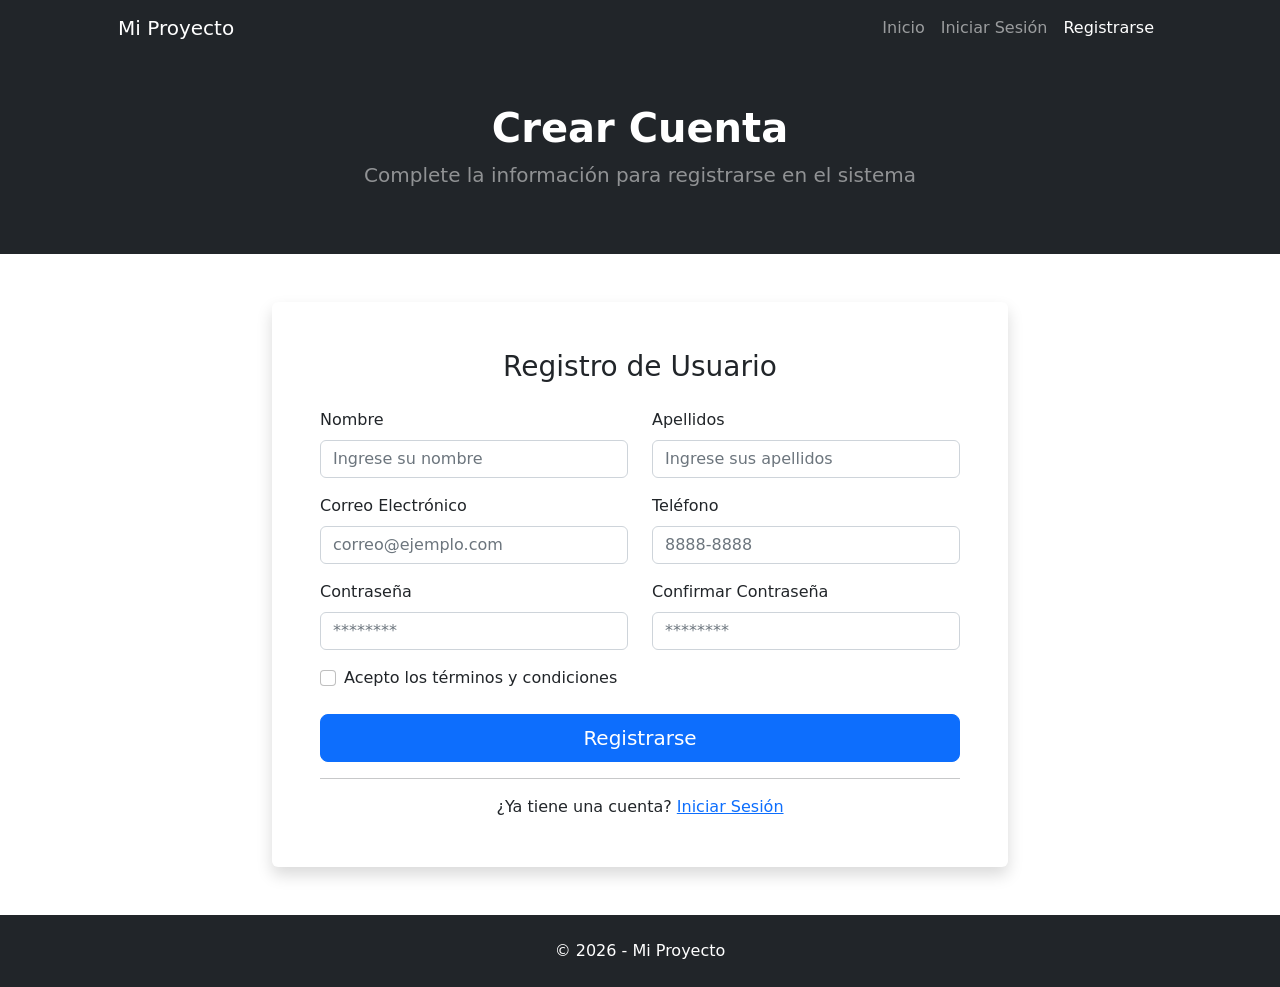
<file: target/classes/templates/registro.html>
﻿<!DOCTYPE html>

<html lang="es">
<head>
    <meta charset="utf-8" />
    <meta name="viewport" content="width=device-width, initial-scale=1" />
    <title>Registro de Usuario</title>

    <link rel="icon" type="image/x-icon" href="/assets/favicon.ico" />

    <link href="https://cdn.jsdelivr.net/npm/bootstrap-icons@1.5.0/font/bootstrap-icons.css" rel="stylesheet" />

    <link href="/css/styles.css" rel="stylesheet" />

</head>

<body class="d-flex flex-column min-vh-100">

    <!-- Navigation -->
    <nav class="navbar navbar-expand-lg navbar-dark bg-dark">
        <div class="container px-5">

            <a class="navbar-brand" href="/">
                Mi Proyecto
            </a>

            <button class="navbar-toggler"
                    type="button"
                    data-bs-toggle="collapse"
                    data-bs-target="#navbarSupportedContent">

                <span class="navbar-toggler-icon"></span>

            </button>

            <div class="collapse navbar-collapse"
                 id="navbarSupportedContent">

                <ul class="navbar-nav ms-auto mb-2 mb-lg-0">

                    <li class="nav-item">
                        <a class="nav-link" href="/">
                            Inicio
                        </a>
                    </li>

                    <li class="nav-item">
                        <a class="nav-link" href="/login">
                            Iniciar Sesión
                        </a>
                    </li>

                    <li class="nav-item">
                        <a class="nav-link active" href="/registro">
                            Registrarse
                        </a>
                    </li>

                </ul>

            </div>

        </div>
    </nav>

    <!-- Encabezado -->
    <header class="bg-dark py-5">
        <div class="container px-5 text-center">

            <h1 class="fw-bolder text-white">
                Crear Cuenta
            </h1>

            <p class="lead text-white-50">
                Complete la información para registrarse en el sistema
            </p>

        </div>
    </header>

    <!-- Formulario -->
    <section class="py-5 flex-grow-1">
        <div class="container">

            <div class="row justify-content-center">

                <div class="col-lg-8">

                    <div class="card shadow border-0">

                        <div class="card-body p-5">

                            <h3 class="text-center mb-4">
                                Registro de Usuario
                            </h3>

                            <form>

                                <div class="row">

                                    <div class="col-md-6 mb-3">
                                        <label class="form-label">
                                            Nombre
                                        </label>

                                        <input type="text"
                                               class="form-control"
                                               placeholder="Ingrese su nombre">
                                    </div>

                                    <div class="col-md-6 mb-3">
                                        <label class="form-label">
                                            Apellidos
                                        </label>

                                        <input type="text"
                                               class="form-control"
                                               placeholder="Ingrese sus apellidos">
                                    </div>

                                </div>

                                <div class="row">

                                    <div class="col-md-6 mb-3">
                                        <label class="form-label">
                                            Correo Electrónico
                                        </label>

                                        <input type="email"
                                               class="form-control"
                                               placeholder="correo@ejemplo.com">
                                    </div>

                                    <div class="col-md-6 mb-3">
                                        <label class="form-label">
                                            Teléfono
                                        </label>

                                        <input type="tel"
                                               class="form-control"
                                               placeholder="8888-8888">
                                    </div>

                                </div>

                                <div class="row">

                                    <div class="col-md-6 mb-3">
                                        <label class="form-label">
                                            Contraseña
                                        </label>

                                        <input type="password"
                                               class="form-control"
                                               placeholder="********">
                                    </div>

                                    <div class="col-md-6 mb-3">
                                        <label class="form-label">
                                            Confirmar Contraseña
                                        </label>

                                        <input type="password"
                                               class="form-control"
                                               placeholder="********">
                                    </div>

                                </div>

                                <div class="mb-4">
                                    <div class="form-check">

                                        <input class="form-check-input"
                                               type="checkbox"
                                               id="terminos">

                                        <label class="form-check-label"
                                               for="terminos">

                                            Acepto los términos y condiciones

                                        </label>

                                    </div>
                                </div>

                                <div class="d-grid">

                                    <button type="submit"
                                            class="btn btn-primary btn-lg">

                                        Registrarse

                                    </button>

                                </div>

                            </form>

                            <hr>

                            <div class="text-center">

                                ¿Ya tiene una cuenta?

                                <a href="/login">
                                    Iniciar Sesión
                                </a>

                            </div>

                        </div>

                    </div>

                </div>

            </div>

        </div>
    </section>

    <!-- Footer -->
    <footer class="bg-dark py-4 mt-auto">

        <div class="container px-5">

            <div class="text-center text-white">

                © 2026 - Mi Proyecto

            </div>

        </div>

    </footer>

    <script src="https://cdn.jsdelivr.net/npm/bootstrap@5.2.3/dist/js/bootstrap.bundle.min.js"></script>

    <script src="/js/scripts.js"></script>

</body>
</html>
</file>
